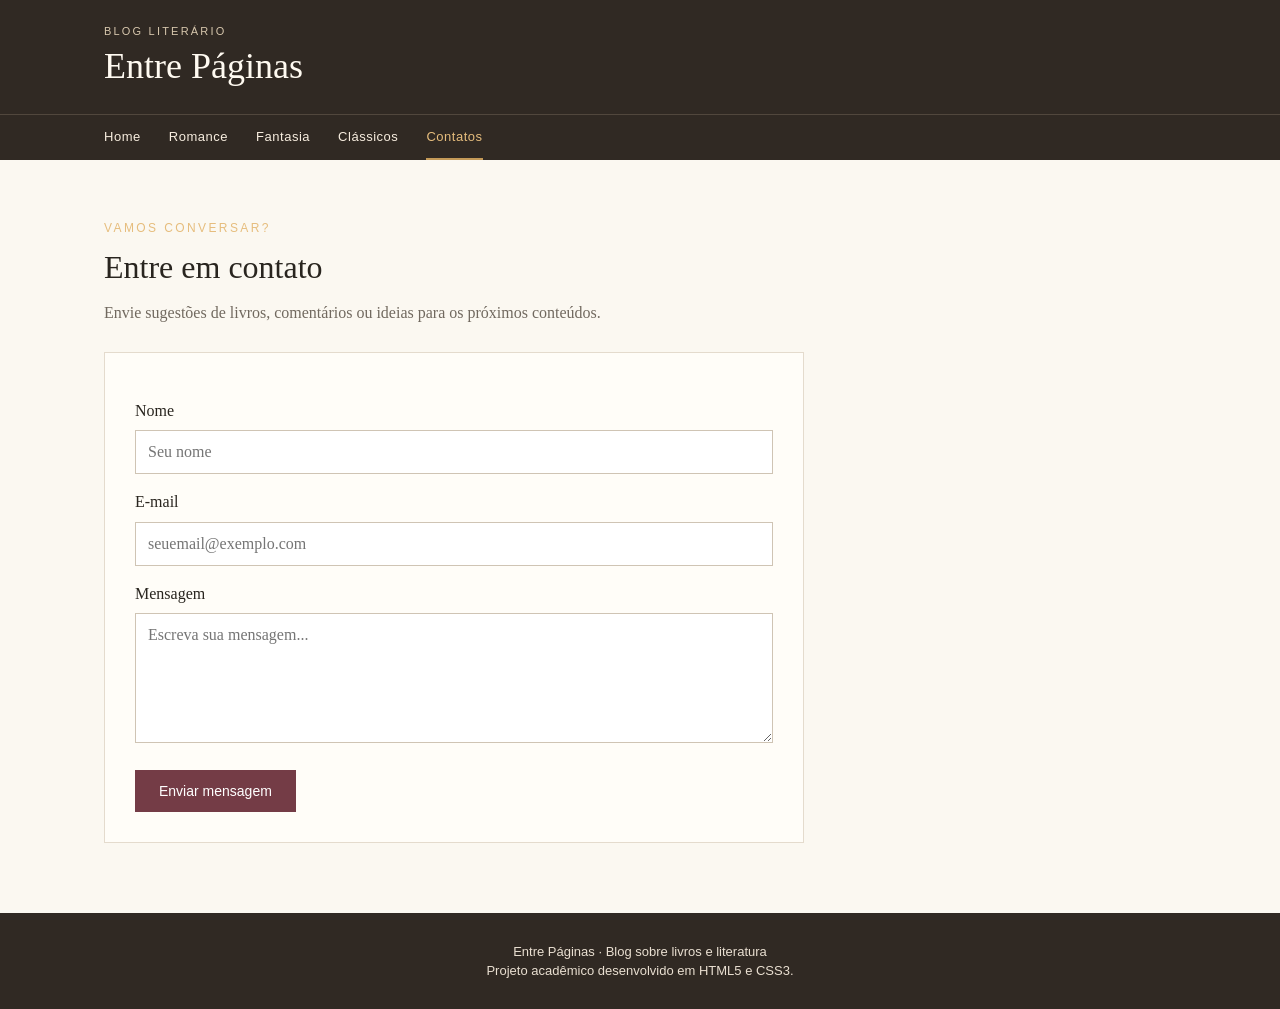
<file: contatos.html>
<!DOCTYPE html>
<html lang="pt-BR">
<head>
  <meta charset="UTF-8">
  <meta name="viewport" content="width=device-width, initial-scale=1.0">
  <meta name="description" content="Entre Páginas: blog sobre literatura, gêneros e recomendações de leitura.">
  <title>Contato | Entre Páginas</title>
  <link rel="stylesheet" href="style.css">
</head>
<body>
  <header>
    <div class="topbar"><a class="brand" href="index.html"><small>Blog literário</small><strong>Entre Páginas</strong></a></div>
    <nav aria-label="Navegação principal"><div class="nav-inner"><a href="index.html">Home</a>
<a href="romance.html">Romance</a>
<a href="fantasia.html">Fantasia</a>
<a href="classicos.html">Clássicos</a>
<a href="contatos.html" aria-current="page">Contatos</a></div></nav>
  </header>
  
<main>
  <div class="section-heading"><span class="eyebrow">Vamos conversar?</span><h2>Entre em contato</h2><p>Envie sugestões de livros, comentários ou ideias para os próximos conteúdos.</p></div>
  <div class="contact-box">
    <form onsubmit="event.preventDefault(); alert('Mensagem demonstrativa! Para receber mensagens de verdade, é necessário conectar este formulário a um serviço.');">
      <label for="nome">Nome</label><input id="nome" name="nome" type="text" placeholder="Seu nome" required>
      <label for="email">E-mail</label><input id="email" name="email" type="email" placeholder="seuemail@exemplo.com" required>
      <label for="mensagem">Mensagem</label><textarea id="mensagem" name="mensagem" placeholder="Escreva sua mensagem..." required></textarea>
      <button type="submit">Enviar mensagem</button>
    </form>
  </div>
</main>
  <footer><p>Entre Páginas · Blog sobre livros e literatura</p><p>Projeto acadêmico desenvolvido em HTML5 e CSS3.</p></footer>
</body>
</html>
</file>
<file: style.css>
:root {
  --ink: #29251f;
  --muted: #71695f;
  --paper: #fbf8f1;
  --cream: #f1eadc;
  --wine: #743c46;
  --gold: #c49a58;
  --line: #e4dbcd;
}
* { box-sizing: border-box; }
html { scroll-behavior: smooth; }
body {
  margin: 0; background: var(--paper); color: var(--ink);
  font-family: Georgia, "Times New Roman", serif; line-height: 1.65;
}
header { background: #302923; color: #fffaf1; }
.topbar {
  max-width: 1120px; margin: auto; padding: 25px 24px 18px;
  display: flex; justify-content: space-between; align-items: center; gap: 20px;
}
.brand { text-decoration: none; color: inherit; }
.brand small { display: block; color: #d7c7ad; letter-spacing: .2em; text-transform: uppercase; font: 11px Arial, sans-serif; }
.brand strong { font-size: clamp(25px, 4vw, 36px); font-weight: normal; }
nav { border-top: 1px solid #51473d; }
.nav-inner {
  max-width: 1120px; margin: auto; padding: 0 24px;
  display: flex; flex-wrap: wrap; gap: 6px 28px;
}
nav a { color: #f7eddf; text-decoration: none; padding: 14px 0; font: 13px Arial, sans-serif; letter-spacing: .04em; }
nav a:hover, nav a[aria-current="page"] { color: #e6bd7d; border-bottom: 2px solid var(--gold); }
.hero {
  background: linear-gradient(90deg, rgba(35,28,24,.82), rgba(35,28,24,.22)),
  url("https://images.unsplash.com/photo-1512820790803-83ca734da794?auto=format&fit=crop&w=1800&q=85") center 48%/cover;
  min-height: 340px; display: flex; align-items: center; color: white;
}
.hero-content { width: min(1120px, 100%); margin: auto; padding: 55px 24px; }
.eyebrow { color: #e6bd7d; text-transform: uppercase; letter-spacing: .2em; font: 12px Arial, sans-serif; }
.hero h1 { max-width: 650px; font-size: clamp(38px, 6vw, 64px); line-height: 1.05; font-weight: normal; margin: 14px 0; }
.hero p { max-width: 570px; color: #f3eade; font-size: 18px; }
main { max-width: 1120px; margin: auto; padding: 54px 24px 70px; }
.section-heading { margin-bottom: 26px; }
.section-heading h2 { font-size: 32px; font-weight: normal; margin: 0 0 6px; }
.section-heading p { color: var(--muted); margin: 0; }
.intro { max-width: 790px; font-size: 18px; color: #514a42; margin: 0 0 46px; }
.cards { display: grid; grid-template-columns: repeat(3, 1fr); gap: 24px; }
.card { background: #fffdf8; border: 1px solid var(--line); }
.card a { color: inherit; text-decoration: none; display: block; height: 100%; }
.card img { display: block; width: 100%; height: 230px; object-fit: cover; }
.card-copy { padding: 20px 21px 24px; }
.card .category { color: var(--wine); font: 11px Arial, sans-serif; letter-spacing: .16em; text-transform: uppercase; }
.card h3 { font-size: 24px; line-height: 1.2; font-weight: normal; margin: 9px 0; }
.card p { color: var(--muted); margin: 0; }
.card a:hover h3 { color: var(--wine); }
.feature { display: grid; grid-template-columns: 1fr 1fr; gap: 42px; align-items: center; }
.feature img { width: 100%; max-height: 430px; object-fit: cover; }
.feature h1 { font-size: clamp(36px, 5vw, 54px); line-height: 1.08; font-weight: normal; margin: 10px 0 18px; }
.feature p { color: #514a42; font-size: 18px; }
.article-body { max-width: 780px; margin: 48px auto 0; font-size: 18px; }
.article-body h2 { font-size: 28px; font-weight: normal; margin-top: 35px; }
.article-body p { color: #514a42; }
.quote { border-left: 3px solid var(--gold); padding: 8px 0 8px 22px; color: var(--wine); font-style: italic; font-size: 22px; margin: 32px 0; }
.contact-box { max-width: 700px; background: #fffdf8; border: 1px solid var(--line); padding: 30px; }
label { display: block; margin: 15px 0 6px; }
input, textarea { width: 100%; padding: 12px; border: 1px solid #cfc4b4; background: #fff; font: 16px Georgia, serif; }
textarea { min-height: 130px; resize: vertical; }
button { margin-top: 18px; border: 0; padding: 13px 24px; background: var(--wine); color: white; font: 14px Arial, sans-serif; cursor: pointer; }
button:hover { background: #552b34; }
footer { background: #302923; color: #e9dfd1; text-align: center; padding: 27px 20px; font: 13px Arial, sans-serif; }
footer p { margin: 4px; }
@media (max-width: 760px) {
  .topbar { align-items: flex-start; flex-direction: column; }
  .nav-inner { gap: 0 18px; }
  .cards { grid-template-columns: 1fr; }
  .card img { height: 250px; }
  .feature { grid-template-columns: 1fr; gap: 24px; }
  .hero { min-height: 300px; }
  main { padding-top: 38px; }
}
</file>
